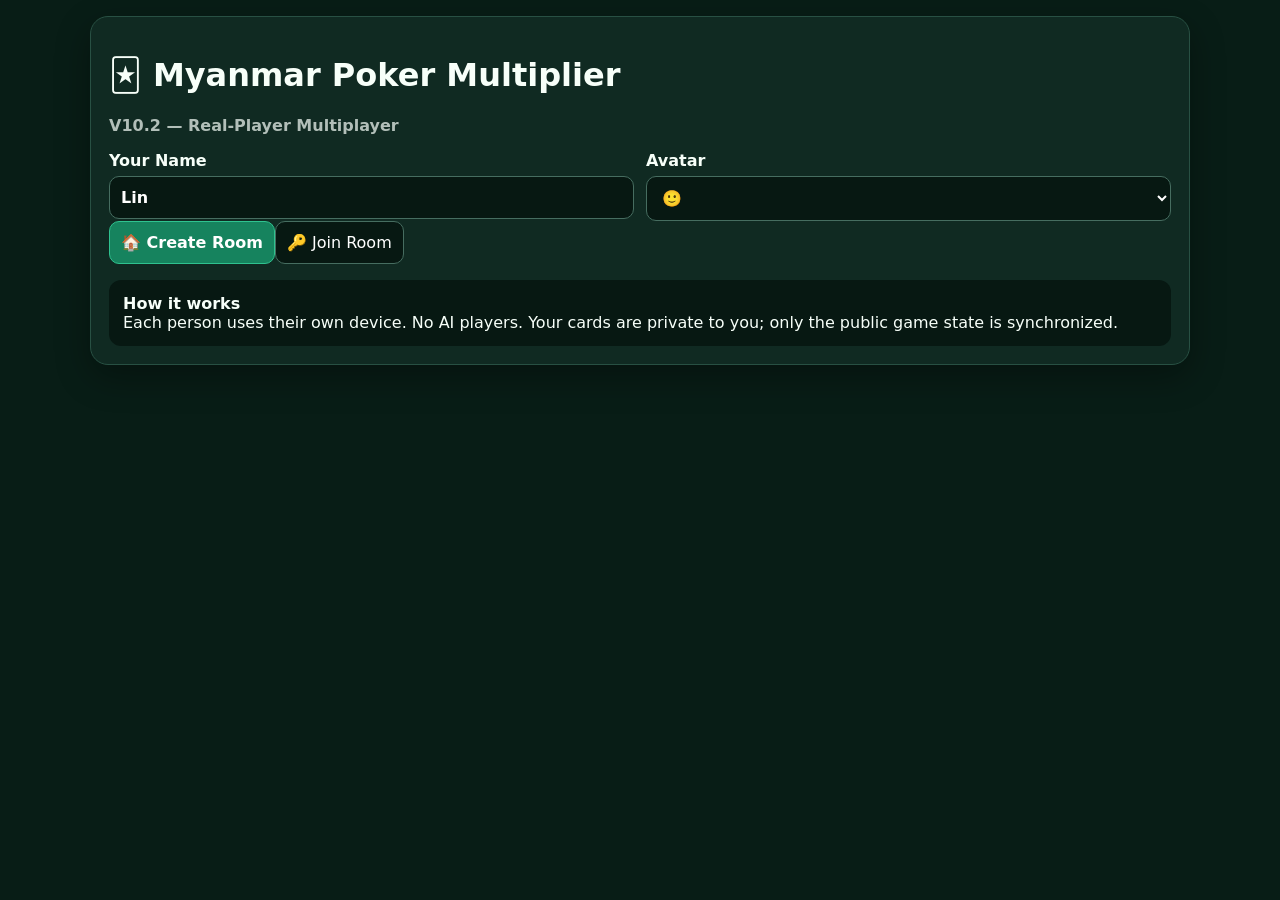
<file: myanmar-poker-multiplier-v103-github-pages-fixed/index.html>
<!doctype html>
<html><head><meta charset="utf-8"><meta name="viewport" content="width=device-width,initial-scale=1"><title>Myanmar Poker Multiplier V10.3</title>
<link rel="stylesheet" href="src/game-v100.css">
<style>
body{margin:0}.mp2{max-width:1180px;margin:20px auto;padding:0 12px}.lobby.card,.game-shell{max-width:1100px;margin:auto}.room-head{display:flex;align-items:center;gap:12px;flex-wrap:wrap}.room-code{font-size:28px;letter-spacing:3px}.status{padding:10px;border-radius:10px;margin:12px 0}.status.ready{background:#e7f7ed}.status.connecting{background:#fff4d6}.status.error{background:#ffe5e5}.lobby-players{display:grid;grid-template-columns:repeat(auto-fit,minmax(180px,1fr));gap:10px}.lobby-player{padding:12px;border:1px solid #ddd;border-radius:12px;background:#fff}.connected{display:block;color:#198754;font-size:12px}.host{font-size:11px;background:#222;color:#fff;padding:2px 6px;border-radius:5px;margin-left:6px}.turn{outline:3px solid #e6b800}.private-note{font-size:12px;color:#666}.netbar{display:flex;justify-content:space-between;gap:10px;flex-wrap:wrap;margin-bottom:10px}.offerbox{padding:10px;border:1px dashed #aaa;border-radius:10px}.disabled{opacity:.5}.danger{background:#ffe8e8;padding:12px;border-radius:10px}.public-card{font-size:22px;font-weight:700}.seat .avatar{font-size:28px}.my-seat{box-shadow:0 0 0 2px #222 inset}.toast{position:fixed;right:18px;bottom:18px;padding:12px 16px;background:#222;color:#fff;border-radius:10px;z-index:20}.sync-dot{font-size:12px}
</style></head>
<body><div id="app" class="mp2"></div>

<script>
window.addEventListener('error', function(e) {
  var app = document.getElementById('app');
  if (app && (!app.innerHTML || app.innerHTML.trim()==='')) {
    app.innerHTML =
      '<div style="max-width:900px;margin:40px auto;padding:24px;font-family:system-ui;border:1px solid #ddd;border-radius:16px;background:#fff">' +
      '<h1>🃏 Myanmar Poker Multiplier</h1>' +
      '<p><b>The game could not start.</b></p>' +
      '<pre style="white-space:pre-wrap;background:#f6f6f6;padding:12px;border-radius:10px">' +
      String(e.message || e.error || e) + '</pre>' +
      '<p>Please refresh this page. If the problem continues, send this screen to the developer.</p>' +
      '</div>';
  }
});
</script>

<script src="src/game-v100.js"></script>
<script src="src/multiplayer-v102.js"></script>
<noscript><div style="margin:40px;padding:20px;font-family:system-ui;background:#fff;border:2px solid #c00;border-radius:12px">Please enable JavaScript to play Myanmar Poker Multiplier.</div></noscript></body></html>
</file>
<file: myanmar-poker-multiplier-v103-github-pages-fixed/src/game-v100.css>
*{box-sizing:border-box}body{margin:0;background:#081d16;color:#f7fff9;font-family:system-ui,-apple-system,Segoe UI,sans-serif}.card{background:#102a22;border:1px solid #285043;border-radius:18px;padding:18px;box-shadow:0 12px 35px #0005}#app{max-width:1200px;margin:auto;padding:16px}.setup{max-width:720px;margin:30px auto}.setup h1{margin-top:0;font-size:clamp(26px,5vw,42px)}.muted{opacity:.7}.grid2{display:grid;grid-template-columns:1fr 1fr;gap:12px}label{display:flex;flex-direction:column;gap:6px;font-weight:700}input,select,button{font:inherit;border-radius:10px;border:1px solid #466d60;padding:11px;background:#071812;color:#fff}button{cursor:pointer}button:hover{filter:brightness(1.15)}.primary{background:#16835e;border-color:#2fc28f;font-weight:800}.rulebox{margin-top:16px;padding:14px;border-radius:12px;background:#071812}.topbar{display:flex;justify-content:space-between;gap:12px;margin-bottom:12px;padding:12px 16px;background:#102a22;border-radius:14px}.table{min-height:510px;border-radius:50%;background:radial-gradient(circle,#167353,#0c3c2c 60%,#08251c);border:12px solid #3c2415;position:relative;padding:30px}.center{text-align:center;padding-top:80px}.marker{font-size:11px;opacity:.65;margin:8px}.bigcard{display:inline-flex;align-items:center;justify-content:center;width:70px;height:92px;background:#fff;color:#111;border-radius:9px;margin:4px;font-weight:900;font-size:20px;box-shadow:0 5px 10px #0006}.pile{display:inline-block;margin:10px 20px;padding:14px 18px;background:#061b14;border-radius:12px}.seats{display:flex;justify-content:space-around;position:absolute;left:2%;right:2%;bottom:12px}.seat{background:#0b251d;padding:9px;border-radius:13px;min-width:105px;text-align:center;border:2px solid transparent;display:flex;flex-direction:column;gap:2px}.seat.turn{border-color:#ffd34d;box-shadow:0 0 18px #ffd34d66}.seat.eliminated{opacity:.45}.avatar{font-size:27px}.seat span{font-size:11px;opacity:.8}.mascot{position:absolute;right:24px;top:18px;background:#071812cc;padding:8px 12px;border-radius:12px;font-size:12px}.mascot span{display:block;opacity:.6}.controls{margin:12px 0}.controls button{margin:4px}.hand h3{margin-top:0}.cards{display:flex;gap:7px;overflow-x:auto;padding:10px 2px}.cardface{min-width:57px;height:78px;background:#fff;color:#111;font-weight:900;border-radius:8px}.cardface.sel{transform:translateY(-8px);outline:3px solid #ffd34d}.arranger{margin-top:12px}.arranger button{margin:4px}.arranger div{margin-top:8px;font-size:13px}.winner{text-align:center;font-size:36px;font-weight:900}.result{margin:30px auto;max-width:900px}table{width:100%;border-collapse:collapse}th,td{padding:10px;border-bottom:1px solid #315449;text-align:left}.payment{padding:8px 0}.danger{margin-top:16px;padding:15px;border-radius:12px;background:#5a1717;border:1px solid #c84a4a}.result button{margin:6px}@media(max-width:700px){.grid2{grid-template-columns:1fr}.table{border-radius:28px;min-height:560px}.seats{display:grid;grid-template-columns:repeat(2,1fr);gap:7px;bottom:10px}.seat{min-width:0}.center{padding-top:70px}.mascot{right:10px;top:10px}.topbar{flex-direction:column}.winner{font-size:28px}}

/* V10.0.3 card display + manual arrangement */
.cardface{position:relative;display:flex;flex-direction:column;align-items:center;justify-content:center;line-height:1;user-select:none}
.cardface .rank{font-size:25px;font-weight:950}
.cardface .suit{font-size:27px;margin-top:3px}
.cardface.red-card{color:#d51f2f}
.cardface.black-card{color:#111}
.cardface.joker{min-width:78px;width:78px;height:92px;border:3px solid #111}
.cardface.joker-red{color:#d51f2f;background:linear-gradient(145deg,#fff,#ffe7e7)}
.cardface.joker-black{color:#111;background:linear-gradient(145deg,#fff,#e8e8e8)}
.joker-mark{font-size:34px;line-height:1}
.joker-text{font-size:10px;font-weight:950;margin-top:6px;letter-spacing:.3px}
.dragging{opacity:.45;transform:scale(.96)}
.sort-tools{display:flex;align-items:center;gap:7px;flex-wrap:wrap;margin-bottom:8px;font-size:13px}
.sort-tools button{padding:7px 10px}
.drag-note{opacity:.65;margin-left:4px}

/* V10.0.4 draw animation */
.flying-card{
  position:fixed;z-index:9999;width:56px;height:76px;border-radius:8px;
  background:#fff;border:2px solid #24463a;color:#111;
  display:flex;flex-direction:column;align-items:center;justify-content:center;
  font-weight:900;font-size:22px;box-shadow:0 10px 24px #0008;
  pointer-events:none;transition:transform .75s cubic-bezier(.2,.75,.25,1),opacity .75s;
}
.flying-card.red-card{color:#d51f2f}
.flying-card.black-card{color:#111}
.flying-card.joker-red{color:#d51f2f}
.flying-card.joker-black{color:#111}
.flying-card span{font-size:22px}
.flying-card small{font-size:7px;margin-top:4px}
.fly-joker{font-size:30px!important}
.flying-card.fly{transform:translate(var(--dx),var(--dy)) scale(.82);opacity:.15}
.cardface.new-card{animation:new-card-glow 1.2s ease}
@keyframes new-card-glow{
  0%{transform:translateY(-10px) scale(1.08);box-shadow:0 0 0 0 #ffd34d}
  50%{box-shadow:0 0 0 7px #ffd34d55}
  100%{transform:translateY(0) scale(1);box-shadow:none}
}
</file>
